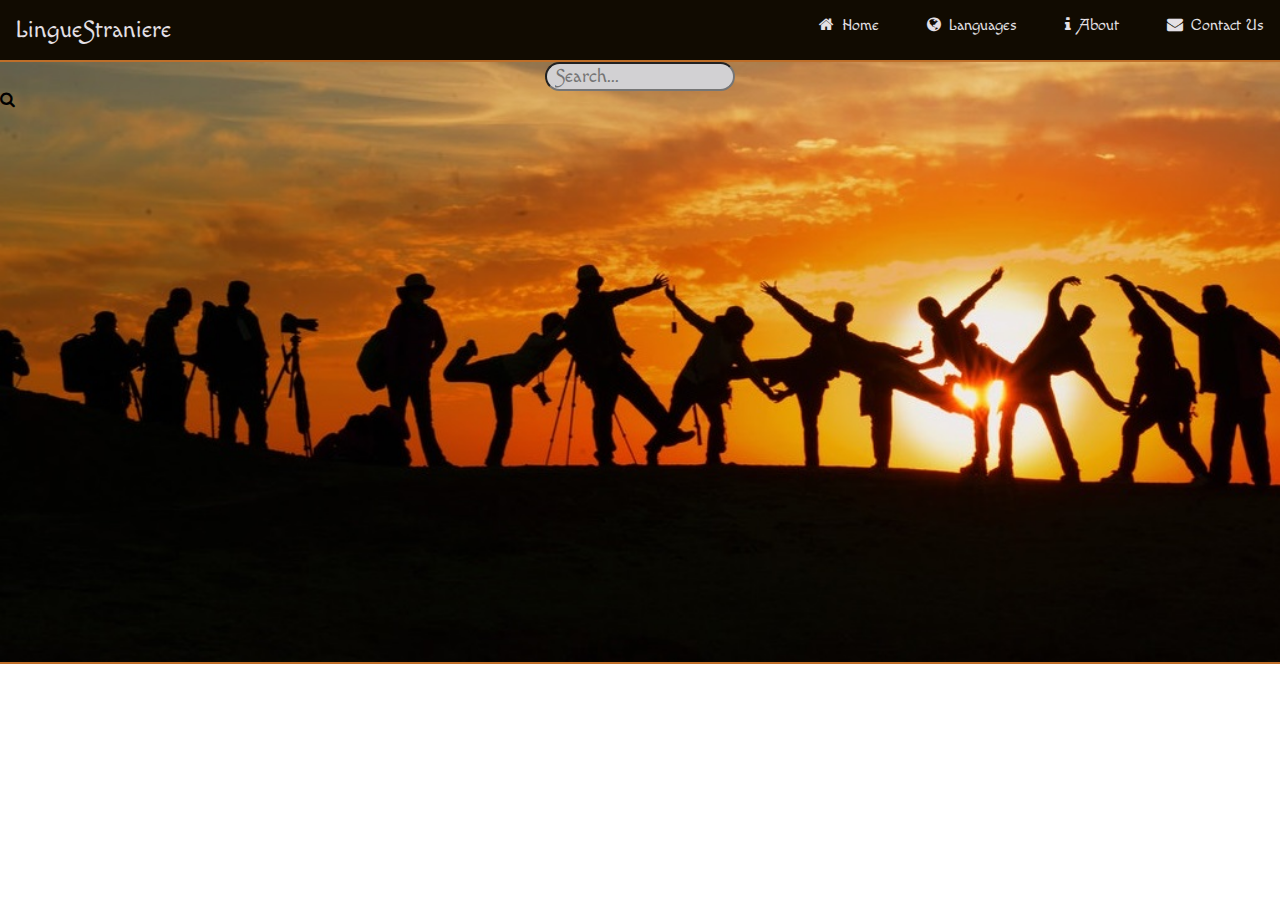
<file: LS/index.html>
<!DOCTYPE html>
<html lang="en">

<head>
  <meta charset="utf-8">
  <meta name="viewport" content="width=device-width, initial-scale=1.0">

  <link rel="stylesheet" href="css/style.css">
  <script src="http://code.jquery.com/jquery-3.3.1.min.js" integrity="sha256-FgpCb/KJQlLNfOu91ta32o/NMZxltwRo8QtmkMRdAu8=" crossorigin="anonymous">
  </script>

  <link rel="stylesheet" href="https://cdnjs.cloudflare.com/ajax/libs/font-awesome/4.7.0/css/font-awesome.min.css">
  <title>LS - LingueStraniere</title>
</head>

<body>
  <!--NAVBAR-->
  <div class="Navbar">
    <div class="Navbar__Items">
      <div class="Navbar__Link Navbar__Link-brand">
        LingueStraniere
      </div>
      <div class="Navbar__Link Navbar__Link-toggle">
        <i class="fa fa-bars"></i>
      </div>
    </div>
    <nav class="Navbar__Items Navbar__Items--right">
      <div class="Navbar__Link">
        <span><i class="fa fa-home"></i></span>Home
      </div>
      <div class="Navbar__Link">
        <span><i class="fa fa-globe"></i></span>Languages
      </div>
      <div class="Navbar__Link">
        <span><i class="fa fa-info"></i></span>About
      </div>
      <div class="Navbar__Link">
        <span><i class="fa fa-envelope"></i></span>Contact Us
      </div>
    </nav>
  </div>
  <!--HOME SECTION-->
  <header id="home-section">
    <div id="search-bar">
      <input type="text" placeholder="Search...">
      <i class="fa fa-search"></i>
    </div>

  </header>
  <script src="app.js"></script>
</body>

</html>
</file>
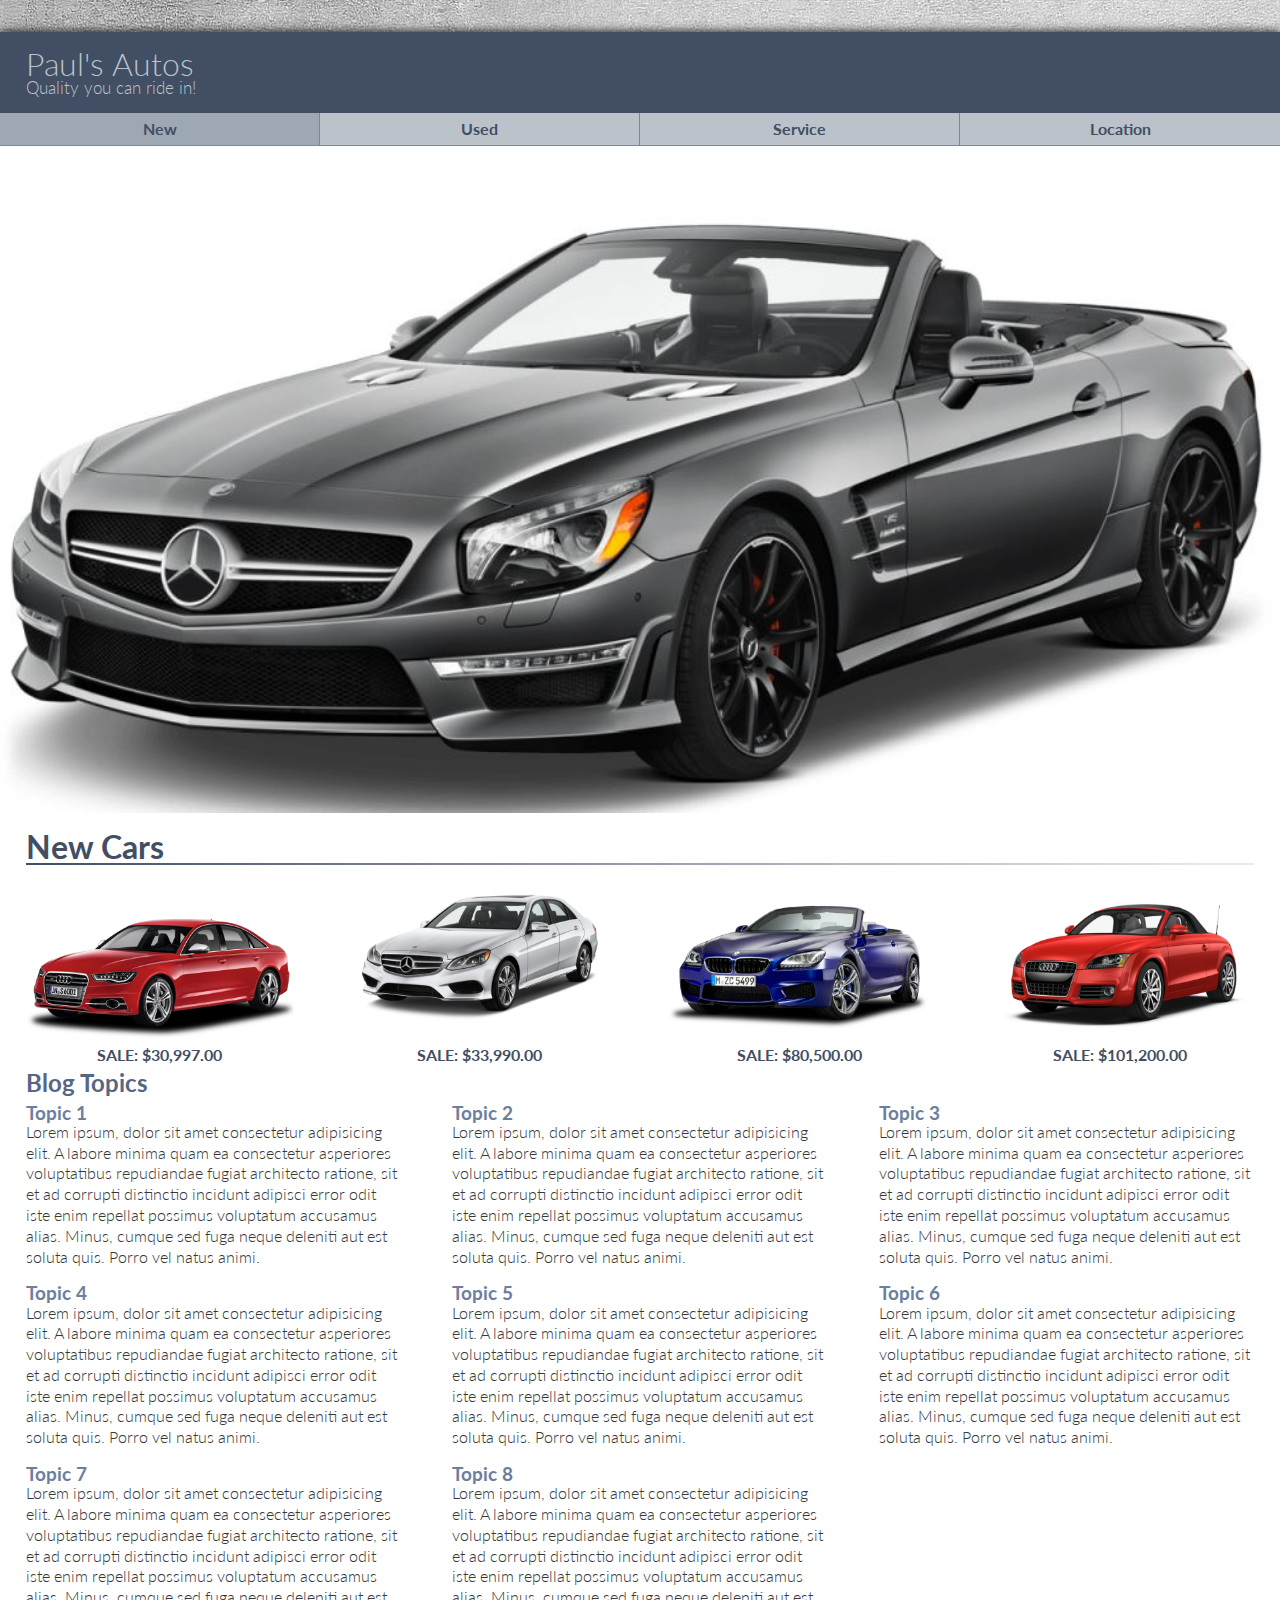
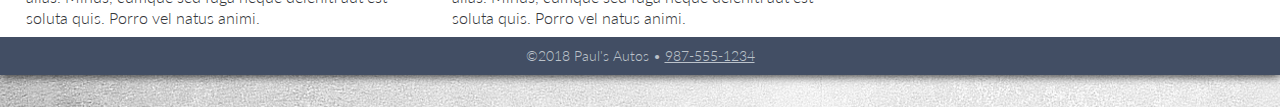
<file: RWD/index.html>
<!DOCTYPE html>
<html lang="en">

<head>
    <meta charset="UTF-8">
    <meta name="viewport" content="width=device-width, initial-scale=1, maximum-scale=1">
    <meta http-equiv="X-UA-Compatible" content="ie=edge">
    <title>RWD</title>
    <link rel="stylesheet" href="../RWD/css/style.css">
    <link href="https://fonts.googleapis.com/css?family=Lato:300,700" rel="stylesheet">

</head>

<body>
    <div class="wrapper">
    <!--PAGE HEADER-->
    <header>
        <h1>Paul's Autos
            <h2>Quality you can ride in!</h2>
        </h1>
    </header>
    <!--PAGE NAVIGATION-->
    <nav class="clearfix">
        <ul class="clearfix">
            <li class="active">
                <a href="index.html">New</a>
            </li>
            <li>
                <a href="used.html">Used</a>
            </li>
            <li>
                <a href="service.html">Service</a>
            </li>
            <li>
                <a href="location.html">Location</a>
            </li>
        </ul>
    </nav>
    <!--PAGE CONTENT-->
    <main class="clearfix">
        <figure class="banner">
            <img src="img/carCar.JPG" alt="banner of a car">
        </figure>
        <h1>New Cars</h1>
        <hr class="fadeAway">

        <figure class="photo">
            <img src="img/car1.png" alt="">
            <figcaption>SALE: $30,997.00</figcaption>
        </figure>
        <figure class="photo">
            <img src="img/car0.png" alt="">
            <figcaption>SALE: $33,990.00</figcaption>
        </figure>
        <figure class="photo">
            <img src="img/car3.png" alt="">
            <figcaption>SALE: $80,500.00</figcaption>
        </figure>
        <figure class="photo">
            <img src="img/car2.png" alt="">
            <figcaption>SALE: $101,200.00</figcaption>
        </figure>
        <h2>Blog Topics</h2>
        <div class="blog">
            <article>
                <h3>Topic 1</h3>
                <p>
                    Lorem ipsum, dolor sit amet consectetur adipisicing elit. A labore minima quam ea consectetur asperiores voluptatibus repudiandae
                    fugiat architecto ratione, sit et ad corrupti distinctio incidunt adipisci error odit iste enim repellat
                    possimus voluptatum accusamus alias. Minus, cumque sed fuga neque deleniti aut est soluta quis. Porro
                    vel natus animi.
                </p>
            </article>
            <article>
                <h3>Topic 2</h3>
                <p>
                    Lorem ipsum, dolor sit amet consectetur adipisicing elit. A labore minima quam ea consectetur asperiores voluptatibus repudiandae
                    fugiat architecto ratione, sit et ad corrupti distinctio incidunt adipisci error odit iste enim repellat
                    possimus voluptatum accusamus alias. Minus, cumque sed fuga neque deleniti aut est soluta quis. Porro
                    vel natus animi.
                </p>
            </article>
            <article>
                <h3>Topic 3</h3>
                <p>
                    Lorem ipsum, dolor sit amet consectetur adipisicing elit. A labore minima quam ea consectetur asperiores voluptatibus repudiandae
                    fugiat architecto ratione, sit et ad corrupti distinctio incidunt adipisci error odit iste enim repellat
                    possimus voluptatum accusamus alias. Minus, cumque sed fuga neque deleniti aut est soluta quis. Porro
                    vel natus animi.
                </p>
            </article>
            <article>
                <h3>Topic 4</h3>
                <p>
                    Lorem ipsum, dolor sit amet consectetur adipisicing elit. A labore minima quam ea consectetur asperiores voluptatibus repudiandae
                    fugiat architecto ratione, sit et ad corrupti distinctio incidunt adipisci error odit iste enim repellat
                    possimus voluptatum accusamus alias. Minus, cumque sed fuga neque deleniti aut est soluta quis. Porro
                    vel natus animi.
                </p>
            </article>
            <article>
                <h3>Topic 5</h3>
                <p>
                    Lorem ipsum, dolor sit amet consectetur adipisicing elit. A labore minima quam ea consectetur asperiores voluptatibus repudiandae
                    fugiat architecto ratione, sit et ad corrupti distinctio incidunt adipisci error odit iste enim repellat
                    possimus voluptatum accusamus alias. Minus, cumque sed fuga neque deleniti aut est soluta quis. Porro
                    vel natus animi.
                </p>
            </article>
            <article>
                <h3>Topic 6</h3>
                <p>
                    Lorem ipsum, dolor sit amet consectetur adipisicing elit. A labore minima quam ea consectetur asperiores voluptatibus repudiandae
                    fugiat architecto ratione, sit et ad corrupti distinctio incidunt adipisci error odit iste enim repellat
                    possimus voluptatum accusamus alias. Minus, cumque sed fuga neque deleniti aut est soluta quis. Porro
                    vel natus animi.
                </p>
            </article>
            <article>
                <h3>Topic 7</h3>
                <p>
                    Lorem ipsum, dolor sit amet consectetur adipisicing elit. A labore minima quam ea consectetur asperiores voluptatibus repudiandae
                    fugiat architecto ratione, sit et ad corrupti distinctio incidunt adipisci error odit iste enim repellat
                    possimus voluptatum accusamus alias. Minus, cumque sed fuga neque deleniti aut est soluta quis. Porro
                    vel natus animi.
                </p>
            </article>
            <article>
                <h3>Topic 8</h3>
                <p>
                    Lorem ipsum, dolor sit amet consectetur adipisicing elit. A labore minima quam ea consectetur asperiores voluptatibus repudiandae
                    fugiat architecto ratione, sit et ad corrupti distinctio incidunt adipisci error odit iste enim repellat
                    possimus voluptatum accusamus alias. Minus, cumque sed fuga neque deleniti aut est soluta quis. Porro
                    vel natus animi.
                </p>
            </article>
        </div>

    </main>
    <!--PAGE FOOTER-->
    <footer>
        <p>&copy;2018 Paul's Autos &bull;
            <a href="tel:9875551234">987-555-1234</a>
        </p>
    </footer>
</div>

</body>

</html>
</file>
<file: LS/css/style.css>
@import url("https://fonts.googleapis.com/css?family=Macondo+Swash+Caps");
body {
  margin: 0;
  padding: 0; }

/*NAVIGATION BAR*/
.Navbar {
  background-color: #110b01;
  display: flex;
  font-family: "Macondo Swash Caps", cursive;
  color: #e4e0e5;
  font-size: 1rem;
  border-bottom: 2px solid #bf6e28; }
  .Navbar span {
    margin-right: 0.5rem;
    margin-left: 1rem; }
  .Navbar .Navbar__Items {
    display: flex; }
    .Navbar .Navbar__Items .Navbar__Link {
      padding: 1rem; }
      .Navbar .Navbar__Items .Navbar__Link:hover {
        color: #bf6e28; }
    .Navbar .Navbar__Items .Navbar__Link-brand {
      font-size: 1.5rem; }
      .Navbar .Navbar__Items .Navbar__Link-brand:hover {
        color: #e4e0e5; }
  .Navbar .Navbar__Items--right {
    margin-left: auto; }
  .Navbar .Navbar__Link-toggle {
    display: none; }

/*HOME SECTION*/
#home-section {
  background: url("../img/people_c.jpg") no-repeat;
  background-size: cover;
  width: 100%;
  min-height: 600px;
  border-bottom: 2px solid #bf6e28; }
  #home-section #search-bar input {
    background-color: #d2d1d3;
    font-size: 1.2rem;
    font-family: "Macondo Swash Caps", cursive;
    border-radius: 15px;
    padding-left: 0.5rem;
    max-width: 30%;
    display: block;
    margin: 0 auto; }

@media only screen and (max-width: 480px) {
  .Navbar,
  .Navbar__Items {
    flex-direction: column; }
    .Navbar .Navbar__Items--right,
    .Navbar__Items .Navbar__Items--right {
      margin-right: auto;
      background-color: #d2d1d3;
      color: #110b01;
      width: 100%;
      display: none; }
    .Navbar .Navbar__Link,
    .Navbar__Items .Navbar__Link {
      border-bottom: 2px solid white; }
      .Navbar .Navbar__Link:last-child,
      .Navbar__Items .Navbar__Link:last-child {
        border-bottom: none; }
      .Navbar .Navbar__Link:hover,
      .Navbar__Items .Navbar__Link:hover {
        color: #bf6e28; }

  .Navbar .Navbar__Link-toggle {
    align-self: flex-end;
    display: initial;
    position: absolute;
    cursor: pointer; }
  .Navbar .Navbar__ToggleShow {
    display: flex; }
  .Navbar .Navbar__Items .Navbar__Link-brand.Navbar__Link-brand {
    border-bottom: 2px solid #bf6e28; }

  #home-section {
    width: 100%;
    height: 200px;
    background: url("../img/people-small.jpeg") no-repeat;
    background-size: cover; } }

/*# sourceMappingURL=style.css.map */
</file>
<file: RWD/css/style.css>
html,
body,
div,
span,
object,
iframe,
h1,
h2,
h3,
h4,
h5,
h6,
p,
blockquote,
pre,
abbr,
address,
cite,
code,
del,
dfn,
em,
img,
ins,
kbd,
q,
samp,
small,
strong,
sub,
sup,
var,
b,
i,
dl,
dt,
dd,
ol,
ul,
li,
fieldset,
form,
label,
legend,
table,
caption,
tbody,
tfoot,
thead,
tr,
th,
td,
article,
aside,
canvas,
details,
figcaption,
figure,
footer,
header,
hgroup,
menu,
nav,
section,
summary,
time,
mark,
audio,
video {
  margin: 0;
  padding: 0;
  border: 0;
  outline: 0;
  font-size: 100%;
  vertical-align: baseline;
  background: transparent;
}

body {
  line-height: 1;
}

article,
aside,
details,
figcaption,
figure,
footer,
header,
hgroup,
menu,
nav,
section {
  display: block;
}

nav ul {
  list-style: none;
}

blockquote,
q {
  quotes: none;
}

blockquote:before,
blockquote:after,
q:before,
q:after {
  content: '';
  content: none;
}

a {
  margin: 0;
  padding: 0;
  font-size: 100%;
  vertical-align: baseline;
  background: transparent;
}

/* change colours to suit your needs */
ins {
  background-color: #ff9;
  color: #000;
  text-decoration: none;
}

/* change colours to suit your needs */
mark {
  background-color: #ff9;
  color: #000;
  font-style: italic;
  font-weight: bold;
}

del {
  text-decoration: line-through;
}

abbr[title],
dfn[title] {
  border-bottom: 1px dotted;
  cursor: help;
}

table {
  border-collapse: collapse;
  border-spacing: 0;
}

/* change border colour to suit your needs */
hr {
  display: block;
  height: 1px;
  border: 0;
  border-top: 1px solid #cccccc;
  margin: 1em 0;
  padding: 0;
}

input,
select {
  vertical-align: middle;
}

/*Prevent adjustments of font size after orientation changes in IE on Windows Phone and in iOS*/
html {
  -webkit-text-size-adjust: 100%;
  -ms-text-size-adjust: 100%;
}

/*apply a natural box layout model to all elements*/
* {
  -moz-box-sizing: border-box;
  -webkit-box-sizing: border-box;
  box-sizing: border-box;
}

/*---------------------------------------BODY-------------------------------------*/
body {
  font-family: "Lato", sans-serif;
  font-weight: 300;
  font-size: 16px;
}

/*---------------------------------------HEADER-------------------------------------*/
header {
  background-color: #424e64;
  color: #bbc2ca;
  padding: 1rem 2%;
}
header h1 {
  font-size: 2rem;
  font-weight: 300;
}
header h2 {
  font-size: 1.05rem;
  font-weight: 300;
}

/*---------------------------------------NAVIGATION-------------------------------------*/
nav {
  background-color: #bbc2ca;
  border-bottom: 1px solid rgba(0, 0, 0, 0.3);
}
nav ul li {
  float: left;
  width: 25%;
  border-right: 1px solid rgba(0, 0, 0, 0.3);
}
nav ul li:last-child {
  border-right: none;
}
nav ul li a {
  display: block;
  text-align: center;
  font-weight: 700;
  padding: 0.5rem 0;
  color: #424e64;
  text-decoration: none;
  transition: background 0.75s ease, color 0.75s ease;
}
nav ul li.active a {
  background-color: #9ea8b4;
}
nav ul li a:hover {
  color: #bbc2ca;
  background-color: #424e64;
}

/*---------------------------------------MAIN-------------------------------------*/
main figure.banner {
  width: 100%;
}
main figure.banner img {
  width: 100%;
}
main h1 {
  font-size: 2rem;
  margin: 1rem 0 0 2%;
  color: #424e64;
}
main h2 {
  font-size: 1.5rem;
  margin: 0.75rem 0 0 2%;
  color: #566683;
}
main h3 {
  font-size: 1.2rem;
  color: #6d7f9f;
}
main p {
  line-height: 130%;
  color: #35373a;
}
main hr.fadeAway {
  background: linear-gradient(to right, #424e64 0%, rgba(66, 78, 100, 0.1) 100%);
  height: 2px;
  border: none;
  margin: 0 2%;
}
main figure.photo {
  width: 96%;
  margin: 0.5rem 2%;
}
main figure.photo img {
  width: 100%;
}
main figure.photo figcaption {
  text-align: center;
  color: #424e64;
  font-weight: 700;
}
main .blog article {
  margin: 0.5rem 2%;
  width: 98%;
}

/*---------------------------------------FOOTER-------------------------------------*/
footer {
  width: 100%;
  background-color: #424e64;
}
footer p {
  text-align: center;
  color: #bbc2ca;
  padding: .75rem 0;
  font-size: .9rem;
}
footer p a {
  color: #bbc2ca;
}

/*----------------Clearfix: Force an Element not to collapse--------------------*/
.clearfix:after {
  content: "";
  display: table;
  clear: both;
}

@media only screen and (min-width: 560px) {
  /*---------------------------------------MAIN-------------------------------------*/
  main figure.photo {
    width: 46%;
    float: left;
  }
  main div.blog article {
    float: left;
    width: 46%;
  }
  main div.blog article:nth-child(2n+1) {
    clear: left;
  }
}
@media only screen and (min-width: 1140px) {
  /*---------------------------------------BODY-------------------------------------*/
  body {
    background-image: url(../img/background.jpg);
    width: 100%;
  }

  div.wrapper {
    max-width: 80rem;
    margin: 2rem auto;
    box-shadow: 0 0 10px #000000;
    background-color: white;
  }

  /*---------------------------------------MAIN-------------------------------------*/
  main figure.photo {
    width: 21%;
    float: left;
  }
  main div.blog article {
    float: left;
    width: 29.33%;
  }
  main div.blog article:nth-child(2n+1) {
    clear: none;
  }
  main div.blog article:nth-child(3n+1) {
    clear: left;
  }
}
</file>
